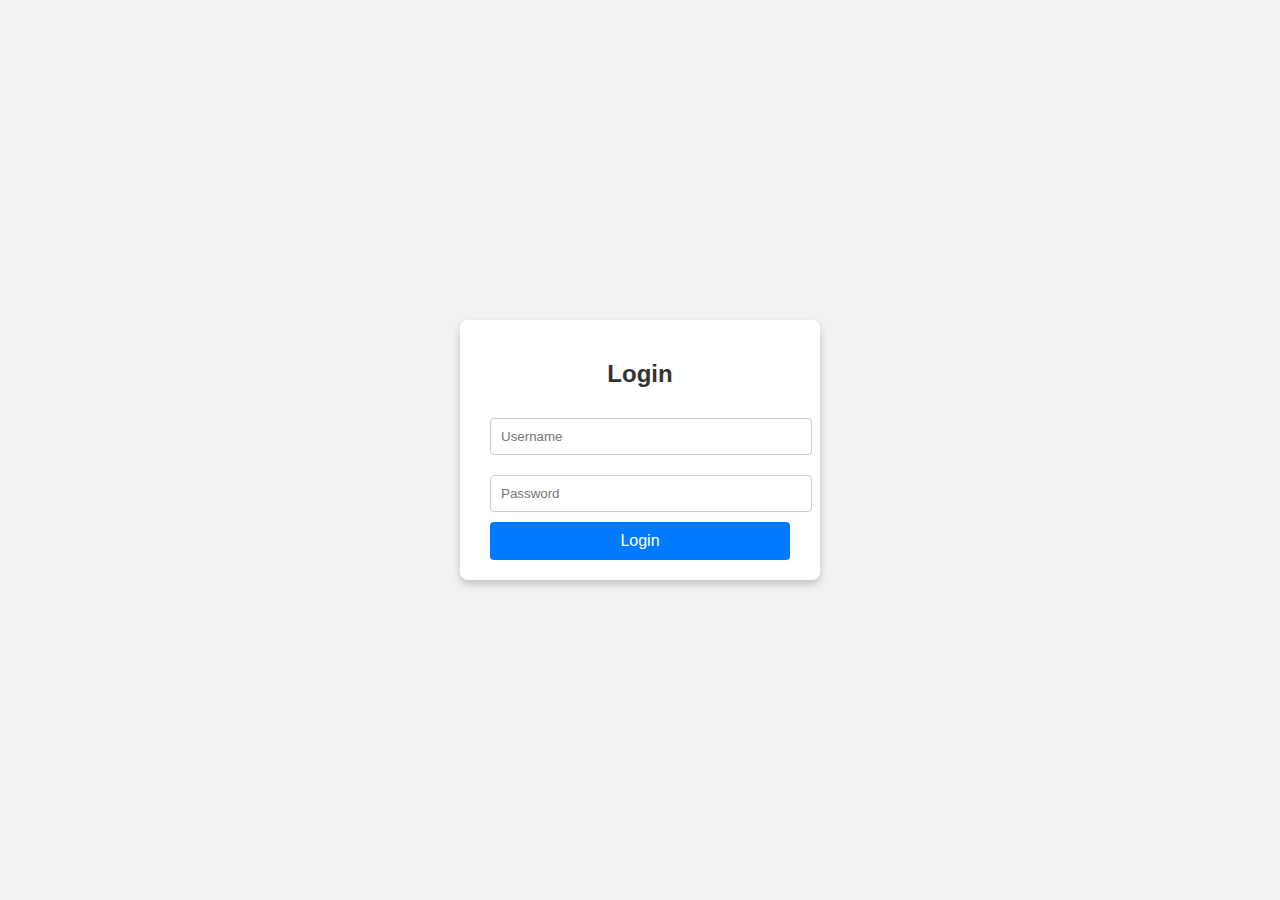
<file: Pages/login.html>
<!DOCTYPE html>
<html lang="en">
<head>
    <meta charset="UTF-8">
    <meta name="viewport" content="width=device-width, initial-scale=1.0">
    <title>Login Page</title>
    <style>
        body {
            font-family: Arial, sans-serif;
            margin: 0;
            padding: 0;
            display: flex;
            justify-content: center;
            align-items: center;
            height: 100vh;
            background-color: #f2f2f2;
        }

        .login-container {
            background: #fff;
            padding: 20px 30px;
            border-radius: 8px;
            box-shadow: 0 4px 8px rgba(0, 0, 0, 0.2);
            width: 300px;
            text-align: center;
        }

        .login-container h2 {
            margin-bottom: 20px;
            color: #333;
        }

        .login-container input {
            width: 100%;
            padding: 10px;
            margin: 10px 0;
            border: 1px solid #ccc;
            border-radius: 4px;
        }

        .login-container button {
            width: 100%;
            padding: 10px;
            background-color: #007bff;
            color: #fff;
            border: none;
            border-radius: 4px;
            font-size: 16px;
            cursor: pointer;
        }

        .login-container button:hover {
            background-color: #0056b3;
        }
    </style>
</head>
<body>
    <div class="login-container">
        <h2>Login</h2>
        <form>
            <input type="text" placeholder="Username" required>
            <input type="password" placeholder="Password" required>
            <button type="submit">Login</button>
        </form>
    </div>
</body>
</html>
</file>
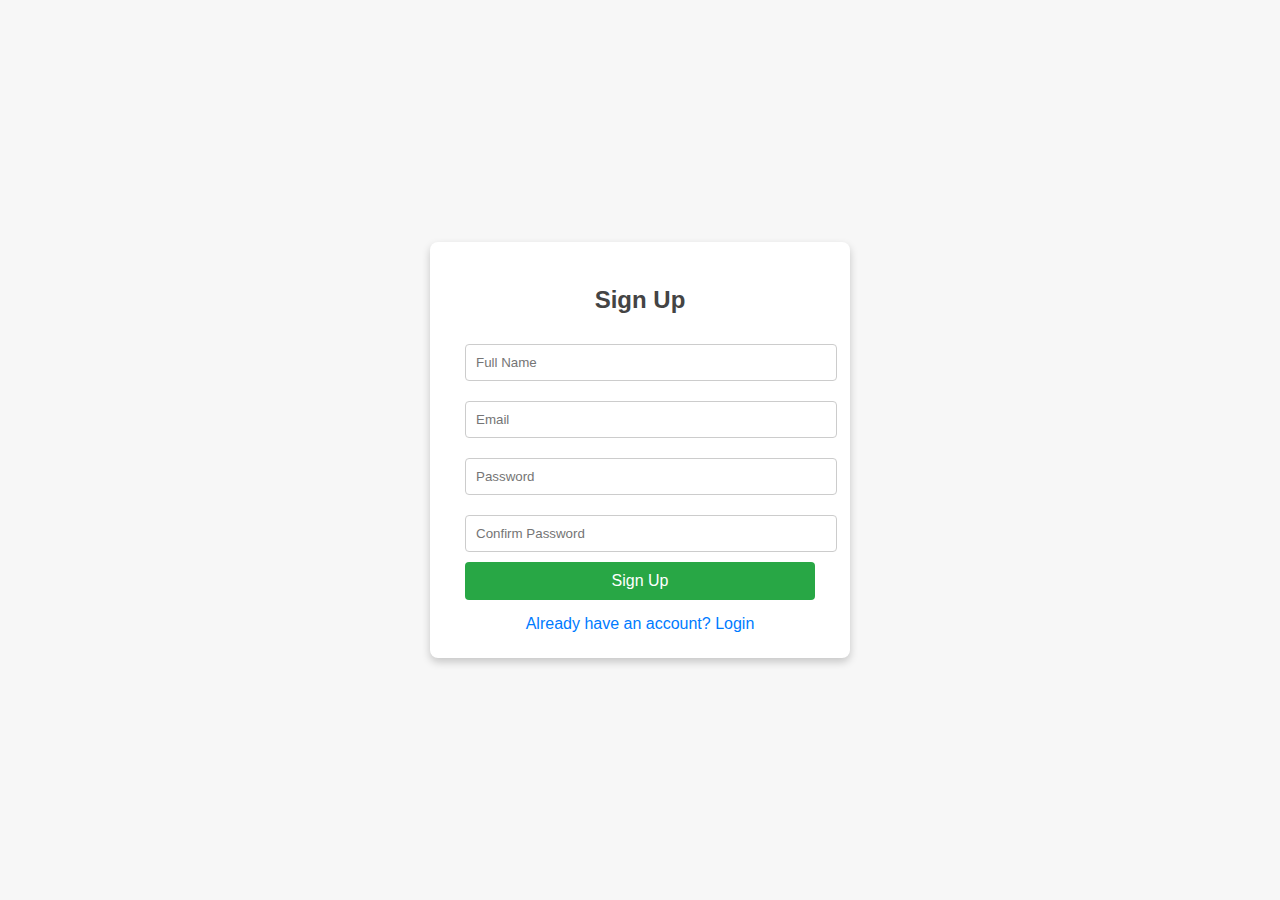
<file: Pages/signup.html>
<!DOCTYPE html>
<html lang="en">
<head>
    <meta charset="UTF-8">
    <meta name="viewport" content="width=device-width, initial-scale=1.0">
    <title>Sign Up Page</title>
    <style>
        body {
            font-family: Arial, sans-serif;
            margin: 0;
            padding: 0;
            display: flex;
            justify-content: center;
            align-items: center;
            height: 100vh;
            background-color: #f7f7f7;
        }

        .signup-container {
            background: #fff;
            padding: 25px 35px;
            border-radius: 8px;
            box-shadow: 0 4px 8px rgba(0, 0, 0, 0.2);
            width: 350px;
            text-align: center;
        }

        .signup-container h2 {
            margin-bottom: 20px;
            color: #444;
        }

        .signup-container input {
            width: 100%;
            padding: 10px;
            margin: 10px 0;
            border: 1px solid #ccc;
            border-radius: 4px;
        }

        .signup-container button {
            width: 100%;
            padding: 10px;
            background-color: #28a745;
            color: #fff;
            border: none;
            border-radius: 4px;
            font-size: 16px;
            cursor: pointer;
        }

        .signup-container button:hover {
            background-color: #218838;
        }

        .signup-container a {
            display: block;
            margin-top: 15px;
            color: #007bff;
            text-decoration: none;
        }

        .signup-container a:hover {
            text-decoration: underline;
        }
    </style>
</head>
<body>
    <div class="signup-container">
        <h2>Sign Up</h2>
        <form>
            <input type="text" placeholder="Full Name" required>
            <input type="email" placeholder="Email" required>
            <input type="password" placeholder="Password" required>
            <input type="password" placeholder="Confirm Password" required>
            <button type="submit">Sign Up</button>
        </form>
        <a href="#">Already have an account? Login</a>
    </div>
</body>
</html>
</file>
